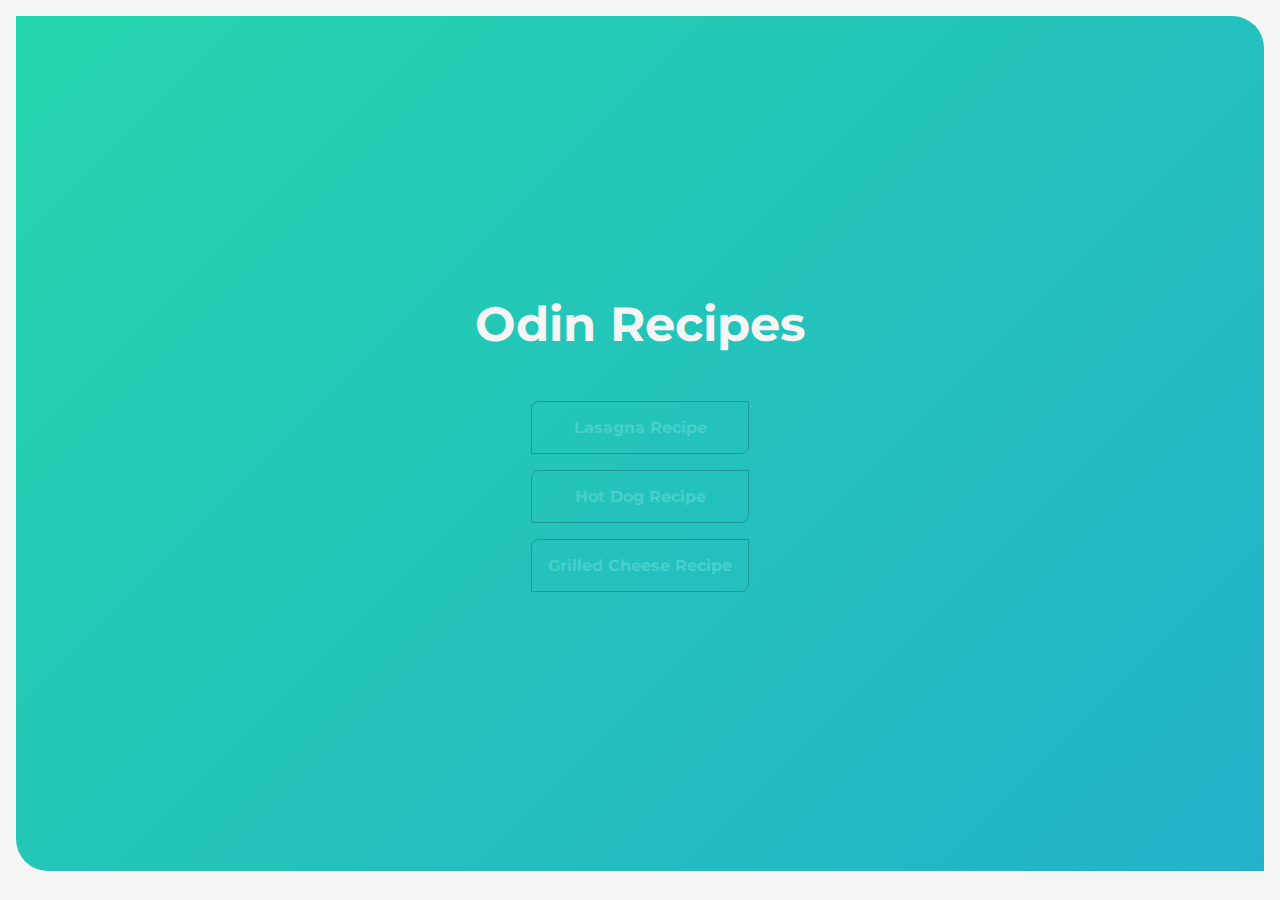
<file: index.html>
<!DOCTYPE html>
<html lang="en">
    <head>
        <meta charset="UTF-8" />
        <meta name="viewport" content="width=device-width, initial-scale=1.0" />
        <link rel="stylesheet" href="./styles.css" />
        <title>Odin Recipes</title>
    </head>
    <body>
        <div class="wrapper">
            <h1 class="header">Odin Recipes</h1>
            <ul class="list">
                <a href="./recipes/lasagna.html" class="list__link">
                    <li class="list__item">Lasagna Recipe</li>
                </a>
                <a href="./recipes/hotdog.html" class="list__link">
                    <li class="list__item">Hot Dog Recipe</li>
                </a>
                <a href="./recipes/grilled-cheese.html" class="list__link">
                    <li class="list__item">Grilled Cheese Recipe</li>
                </a>
            </ul>
        </div>
    </body>
</html>
</file>
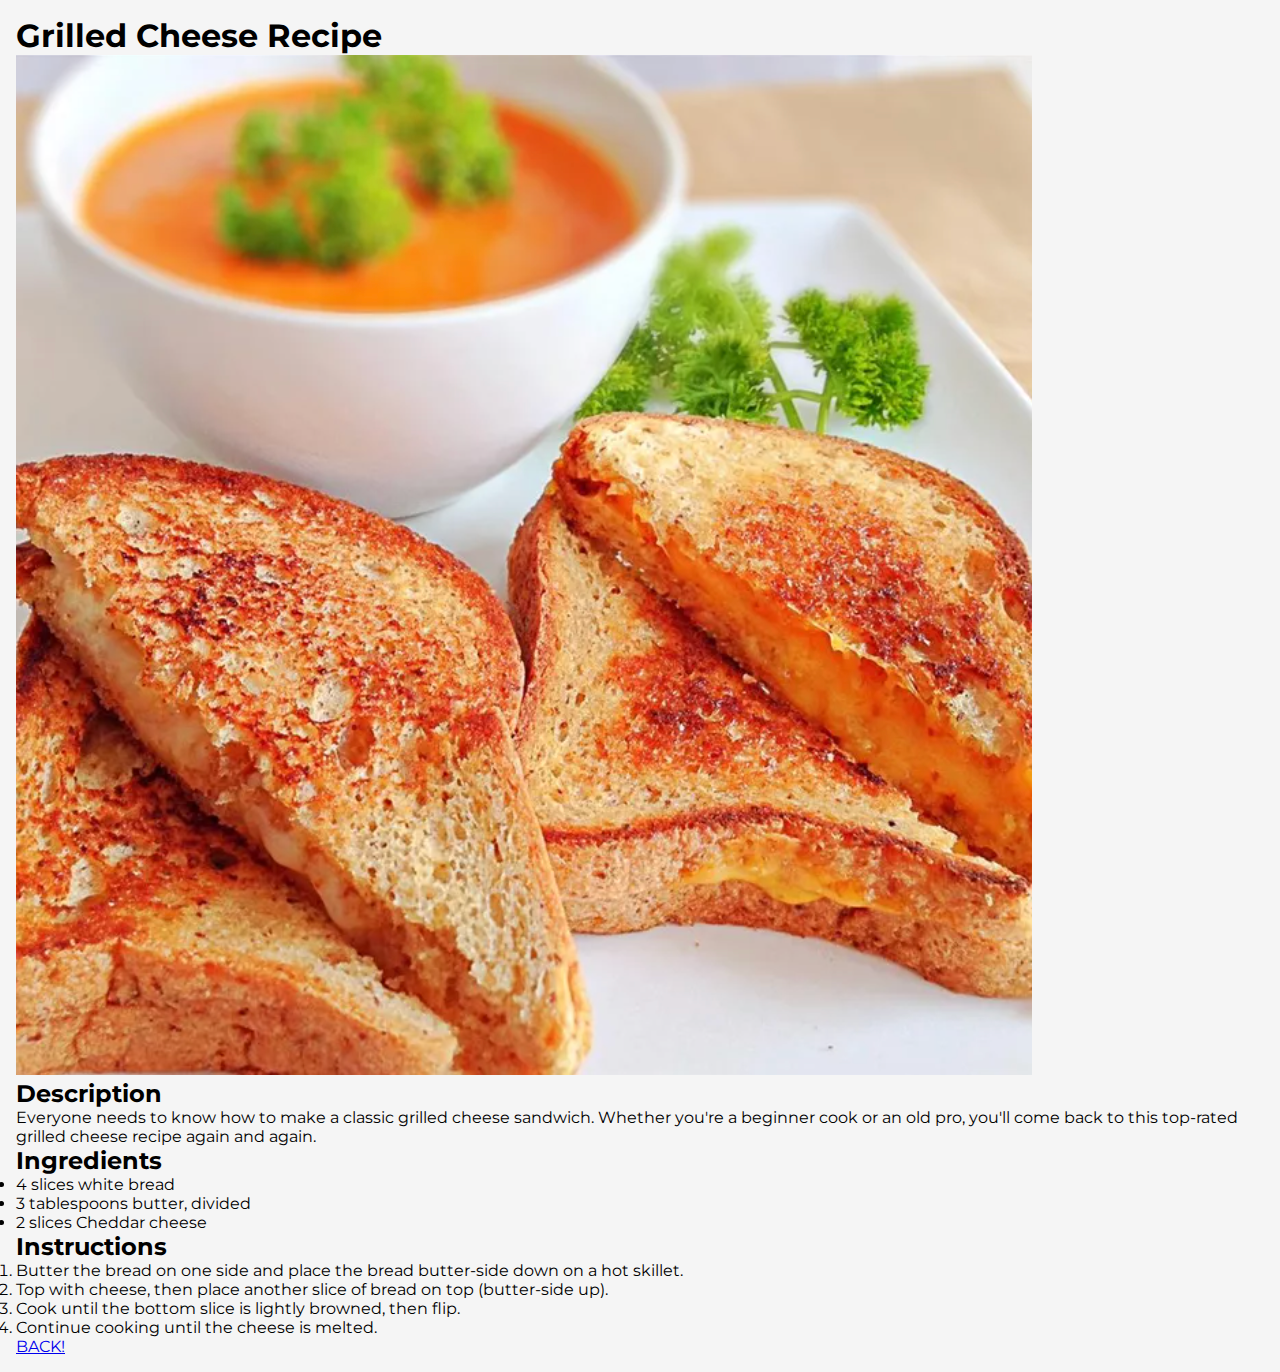
<file: recipes/grilled-cheese.html>
<!DOCTYPE html>
<html lang="en">
    <head>
        <meta charset="UTF-8">
        <meta name="viewport" content="width=device-width, initial-scale=1.0">
        <link rel="stylesheet" href="../styles.css">
        <title>Hot Dog Recipe</title>
    </head>
    <body>

        <!-- Grilled Cheese RECIPE -->

        <h1>Grilled Cheese Recipe</h1>
        
        <img src="grilled-cheese.png" alt="grilled cheese">
        
        <h2>Description</h2>
        <p>
            Everyone needs to know how to make a classic grilled cheese sandwich. Whether you're a beginner cook or an old pro, you'll come back to this top-rated grilled cheese recipe again and again.
        </p>

        <h2>Ingredients</h2>
        <ul>
            <li>4 slices white bread</li>
            <li>3 tablespoons butter, divided</li>
            <li>2 slices Cheddar cheese</li>
        </ul>

        <h2>Instructions</h2>
        <ol>
            <li>Butter the bread on one side and place the bread butter-side down on a hot skillet.</li>
            
            <li>Top with cheese, then place another slice of bread on top (butter-side up).</li>
            
            <li>Cook until the bottom slice is lightly browned, then flip.</li>
            
            <li>Continue cooking until the cheese is melted.</li>
        </ol>
        <a href="../index.html">BACK!</a>
    </body>
</html>
</file>
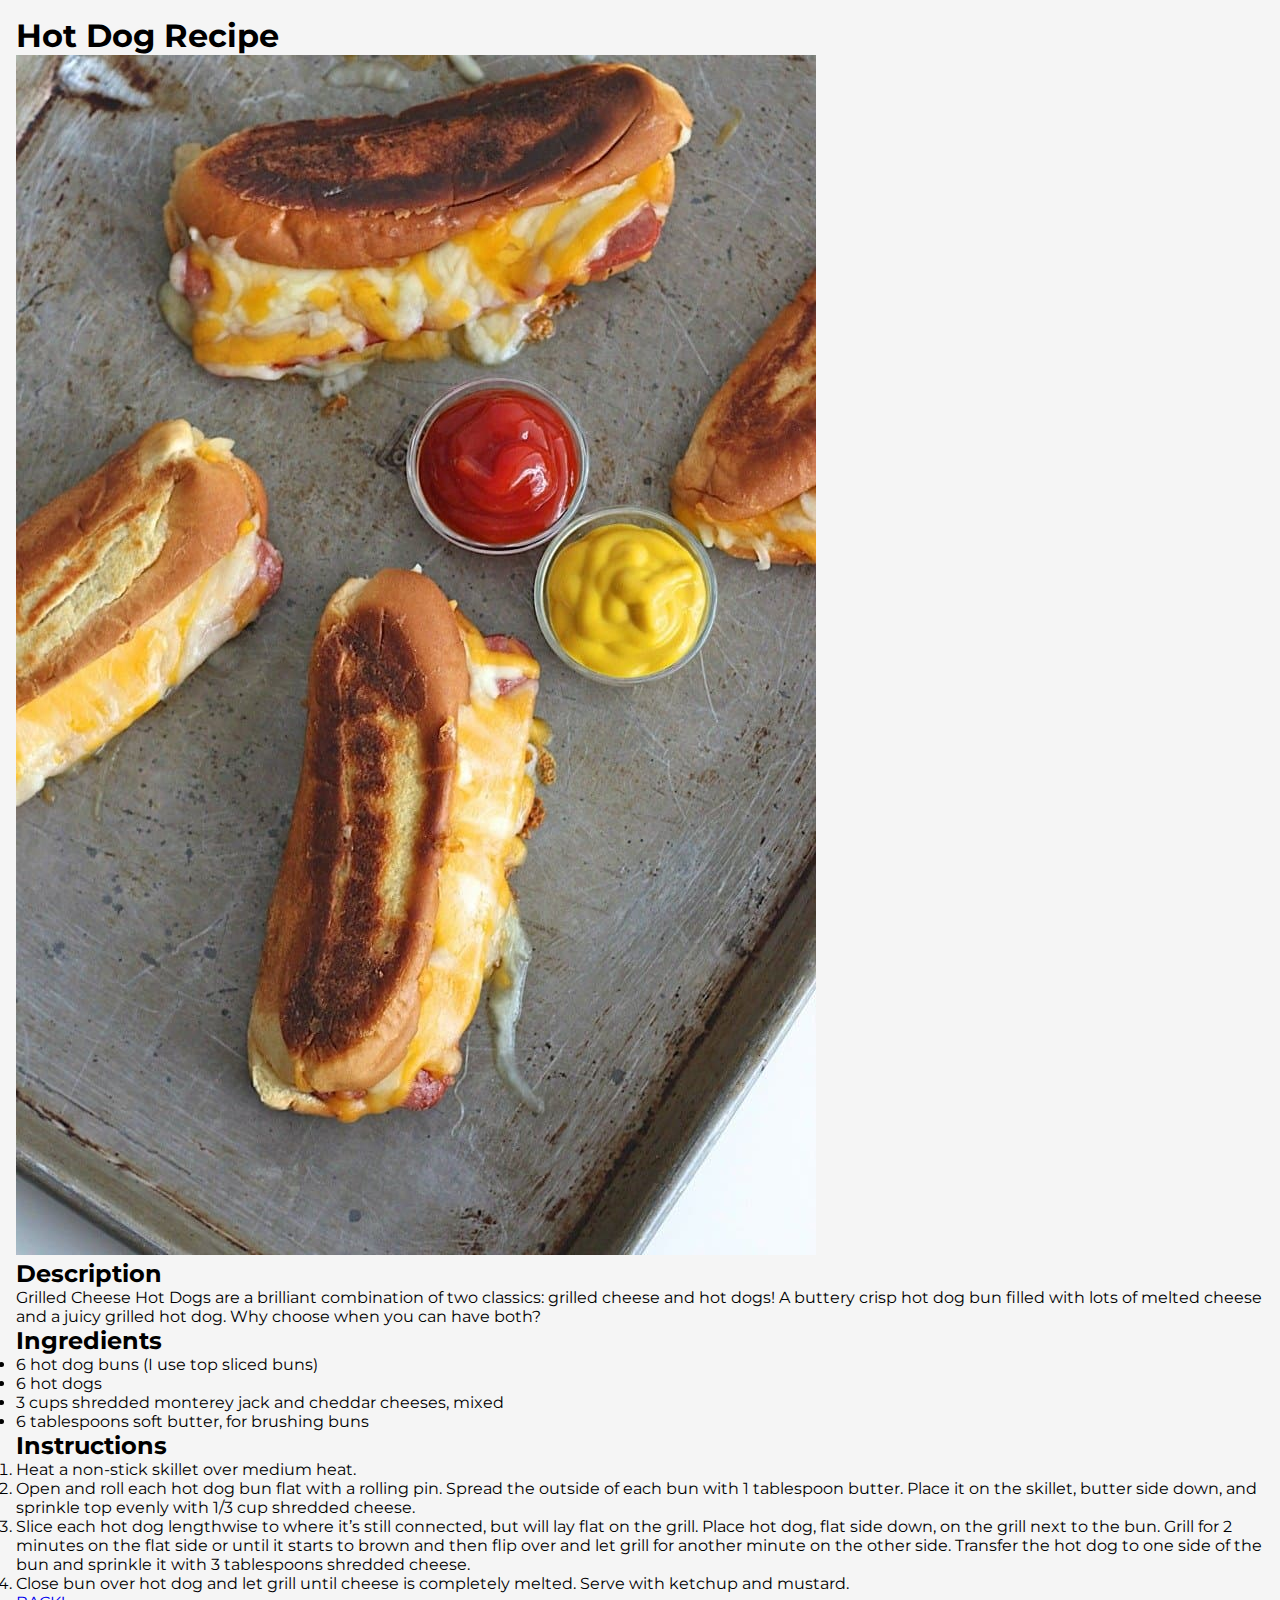
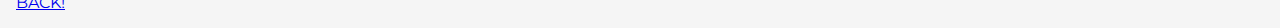
<file: recipes/hotdog.html>
<!DOCTYPE html>
<html lang="en">
    <head>
        <meta charset="UTF-8">
        <meta name="viewport" content="width=device-width, initial-scale=1.0">
        <link rel="stylesheet" href="../styles.css">
        <title>Hot Dog Recipe</title>
    </head>
    <body>

        <!-- HOT DOG RECIPE -->

        <h1>Hot Dog Recipe</h1>
        
        <img src="hotdog.jpg" alt="hot dog">
        
        <h2>Description</h2>
        <p>
            Grilled Cheese Hot Dogs are a brilliant combination of two classics: grilled cheese and hot dogs! A buttery crisp hot dog bun filled with lots of melted cheese and a juicy grilled hot dog. Why choose when you can have both?
        </p>

        <h2>Ingredients</h2>
        <ul>
            <li>6 hot dog buns (I use top sliced buns)</li>
            <li>6 hot dogs</li>
            <li>3 cups shredded monterey jack and cheddar cheeses, mixed</li>
            <li>6 tablespoons soft butter, for brushing buns</li>
        </ul>

        <h2>Instructions</h2>
        <ol>
            <li>Heat a non-stick skillet over medium heat.</li>

            <li>Open and roll each hot dog bun flat with a rolling pin. Spread the outside of each bun with 1 tablespoon butter. Place it on the skillet, butter side down, and sprinkle top evenly with 1/3 cup shredded cheese.</li>

            <li>Slice each hot dog lengthwise to where it’s still connected, but will lay flat on the grill. Place hot dog, flat side down, on the grill next to the bun. Grill for 2 minutes on the flat side or until it starts to brown and then flip over and let grill for another minute on the other side. Transfer the hot dog to one side of the bun and sprinkle it with 3 tablespoons shredded cheese.</li>

            <li>Close bun over hot dog and let grill until cheese is completely melted. Serve with ketchup and mustard.</li>
        </ol>
        <a href="../index.html">BACK!</a>
    </body>
</html>
</file>
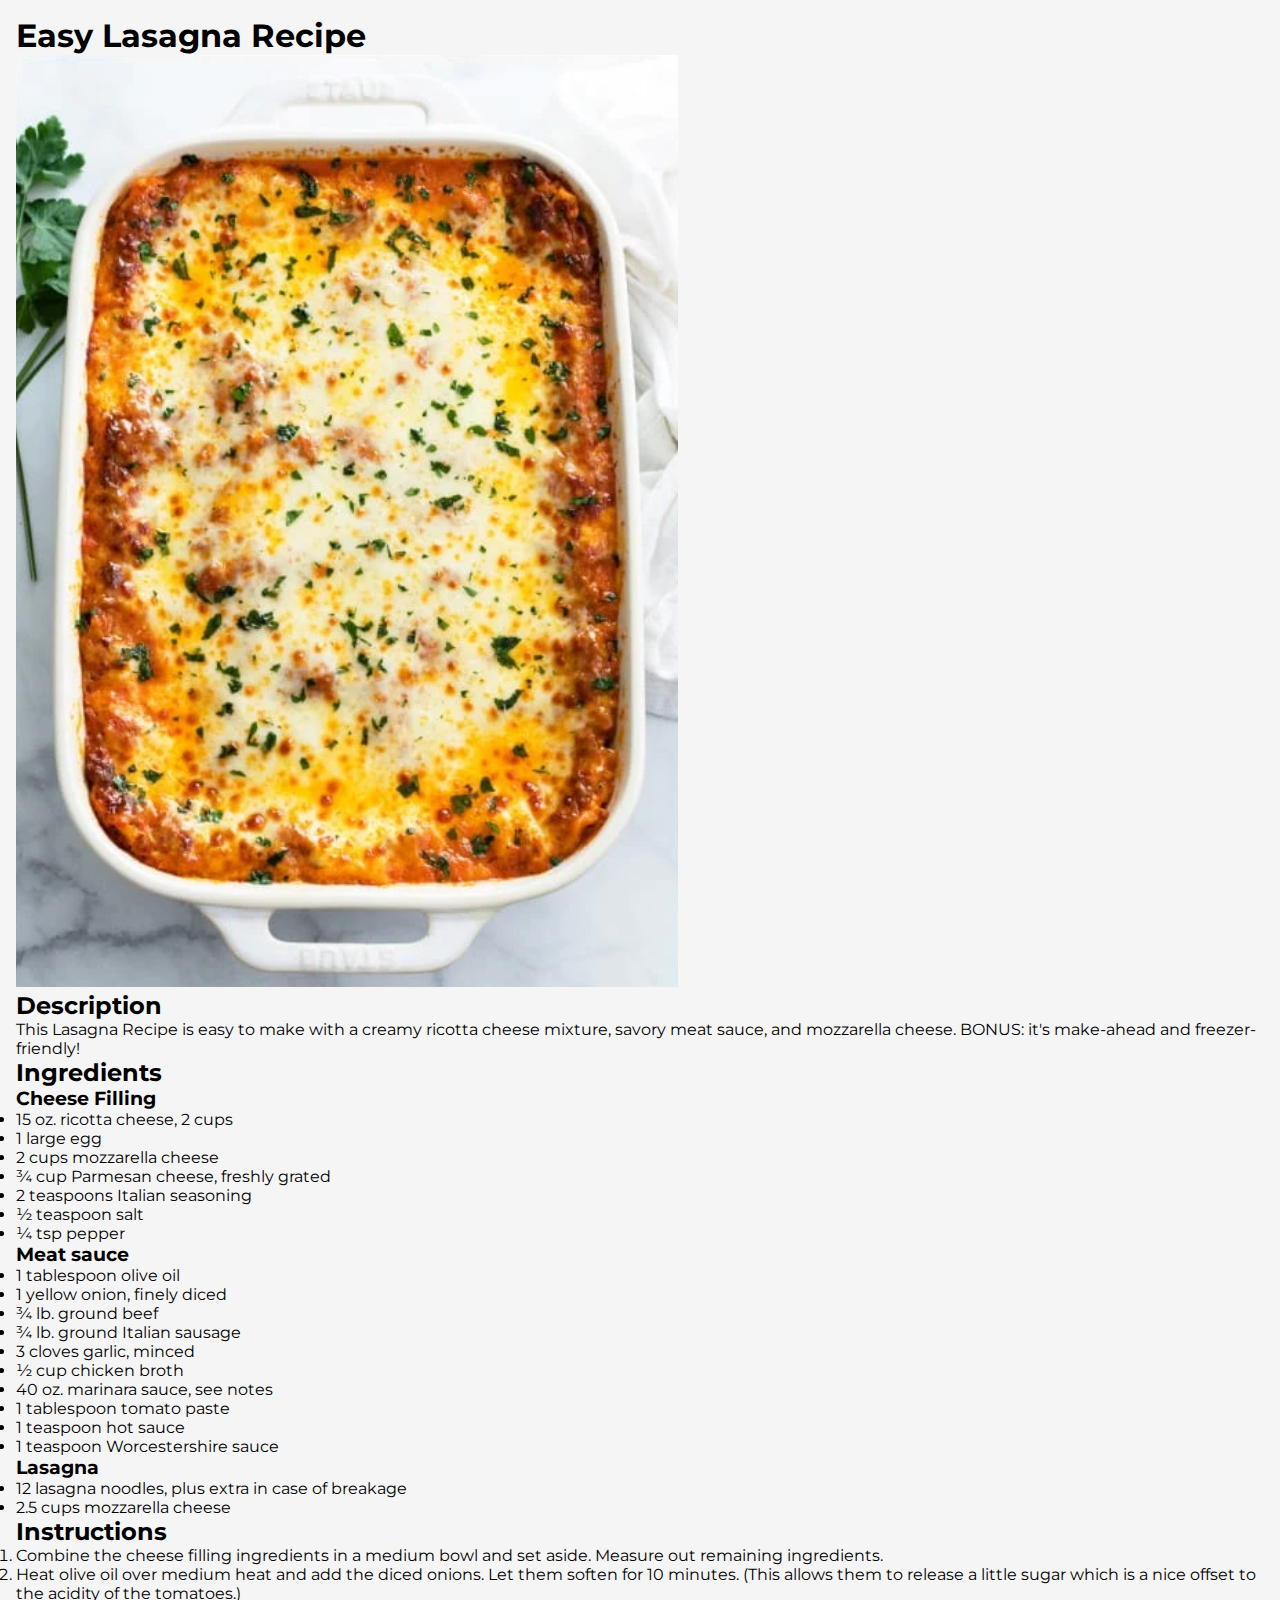
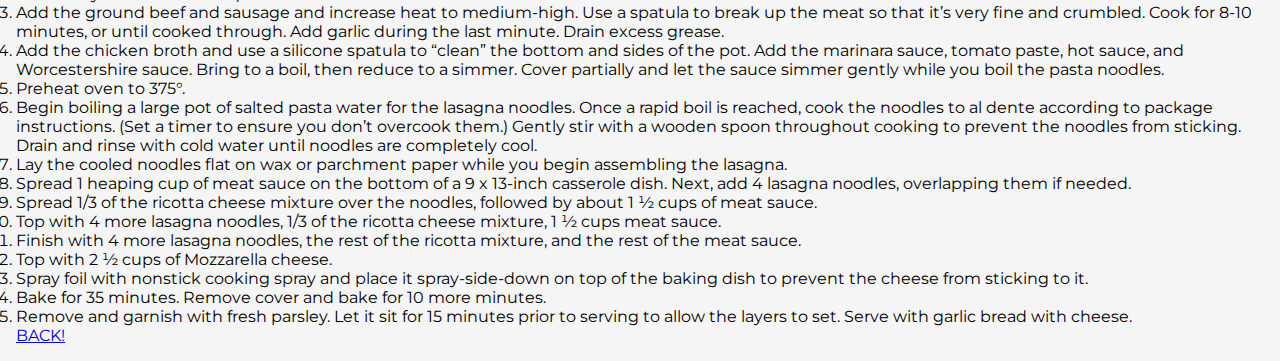
<file: recipes/lasagna.html>
<!DOCTYPE html>
<html lang="en">
    <head>
        <meta charset="UTF-8">
        <meta name="viewport" content="width=device-width, initial-scale=1.0">
        <link rel="stylesheet" href="../styles.css">
        <title>Lasagna Recipe</title>
    </head>
    <body>
        
        <!-- LASAGNA RECIPE -->
        
        <h1>Easy Lasagna Recipe</h1>
        
        <img src="lasagna.png" alt="finished lasagna">
        
        <h2>Description</h2>
        <p>This Lasagna Recipe is easy to make with a creamy ricotta cheese mixture, savory meat sauce, and mozzarella cheese. BONUS: it's make-ahead and freezer-friendly!</p>

        <h2>Ingredients</h2>

        <h3>Cheese Filling</h3>
        <ul>
            <li>15 oz. ricotta cheese, 2 cups</li>
            <li>1 large egg</li>
            <li>2 cups mozzarella cheese</li>
            <li>¾ cup Parmesan cheese, freshly grated</li>
            <li>2 teaspoons Italian seasoning</li>
            <li>½ teaspoon salt</li>
            <li>¼ tsp pepper</li>
        </ul>

        <h3>Meat sauce</h3>
        <ul>
            <li>1 tablespoon olive oil</li>
            <li>1 yellow onion, finely diced</li>
            <li>¾ lb. ground beef</li>
            <li>¾ lb. ground Italian sausage</li>
            <li>3 cloves garlic, minced</li>
            <li>½ cup chicken broth</li>
            <li>40 oz. marinara sauce, see notes</li>
            <li>1 tablespoon tomato paste</li>
            <li>1 teaspoon hot sauce</li>
            <li>1 teaspoon Worcestershire sauce</li>
        </ul>

        <h3>Lasagna</h3>
        <ul>
            <li>12 lasagna noodles, plus extra in case of breakage</li>
            <li>2.5 cups mozzarella cheese</li>
        </ul>

        <h2>Instructions</h2>
        <ol>
            <li>Combine the cheese filling ingredients in a medium bowl and set aside. Measure out remaining ingredients.</li>
            
            <li>Heat olive oil over medium heat and add the diced onions. Let them soften for 10 minutes. (This allows them to release a little sugar which is a nice offset to the acidity of the tomatoes.)</li>

            <li>Add the ground beef and sausage and increase heat to medium-high. Use a spatula to break up the meat so that it’s very fine and crumbled. Cook for 8-10 minutes, or until cooked through. Add garlic during the last minute. Drain excess grease.</li>
            
            <li>Add the chicken broth and use a silicone spatula to “clean” the bottom and sides of the pot. Add the marinara sauce, tomato paste, hot sauce, and Worcestershire sauce. Bring to a boil, then reduce to a simmer. Cover partially and let the sauce simmer gently while you boil the pasta noodles.</li>

            <li>Preheat oven to 375°.</li>

            <li>Begin boiling a large pot of salted pasta water for the lasagna noodles. Once a rapid boil is reached, cook the noodles to al dente according to package instructions. (Set a timer to ensure you don’t overcook them.) Gently stir with a wooden spoon throughout cooking to prevent the noodles from sticking. Drain and rinse with cold water until noodles are completely cool.</li>

            <li>Lay the cooled noodles flat on wax or parchment paper while you begin assembling the lasagna.</li>

            <li>Spread 1 heaping cup of meat sauce on the bottom of a 9 x 13-inch casserole dish. Next, add 4 lasagna noodles, overlapping them if needed.</li>

            <li>Spread 1/3 of the ricotta cheese mixture over the noodles, followed by about 1 ½ cups of meat sauce.</li>

            <li>Top with 4 more lasagna noodles, 1/3 of the ricotta cheese mixture, 1 ½ cups meat sauce.</li>

            <li>Finish with 4 more lasagna noodles, the rest of the ricotta mixture, and the rest of the meat sauce.</li>

            <li>Top with 2 ½ cups of Mozzarella cheese.</li>

            <li>Spray foil with nonstick cooking spray and place it spray-side-down on top of the baking dish to prevent the cheese from sticking to it.</li>

            <li>Bake for 35 minutes. Remove cover and bake for 10 more minutes.</li>

            <li>Remove and garnish with fresh parsley. Let it sit for 15 minutes prior to serving to allow the layers to set. Serve with garlic bread with cheese.</li>
        </ol>
        <a href="../index.html">BACK!</a>
    </body>
</html>
</file>
<file: styles.css>
@import url('https://fonts.googleapis.com/css2?family=Montserrat:ital,wght@0,100..900;1,100..900&display=swap');

* {
    padding: 0;
    margin: 0;
    box-sizing: border-box;
}

body {
    font-family: Montserrat, sans-serif;
    background-color: #F5F5F5;
    padding: 1rem;
}

.wrapper {
    /* border: 1px solid #48CFCB; */
    border-top-right-radius: 2rem;
    border-bottom-left-radius: 2rem;
    background: linear-gradient(-45deg, #ee7752, #e73c7e, #23a6d5, #23d5ab);
	background-size: 400% 400%;
	animation: gradient 15s ease infinite;
    width: 100%;
    height: 95vh;
    display: flex;
    flex-direction: column;
    justify-content: center;
    align-items: center;
}

@keyframes gradient {
    0% {
        background-position: 0% 50%;
    }
    50% {
        background-position: 100% 50%;
    }
    100% {
        background-position: 0% 50%;
    }
}

.header {
    color: #F5F5F5;
    margin-bottom: 3rem;
    font-size: 3rem;
}

.list {
    list-style-type: none;
    display: flex;
    flex-direction: column;
    gap: 1rem;
}

.list__item {
    padding: 1rem;
    background-color: transparent;
    color: #48CFCB;
    border: 1px solid #229799;
    border-bottom-right-radius: .5rem;
    border-top-left-radius: .5rem;
    display: flex;
    justify-content: center;
    align-items: center;
}

.list__item:hover {
    background-color: #F5F5F5;
    color: #229799;
    border-bottom-right-radius: 1rem;
    border-top-left-radius: 1rem;
    transition: 
        border-bottom-right-radius .2s,
        border-top-left-radius .2s,
        background-color .5s,
        color 1s;
}

.list__link {
    color: #48CFCB;
    text-decoration: none;
    font-weight: 700;
}
</file>
